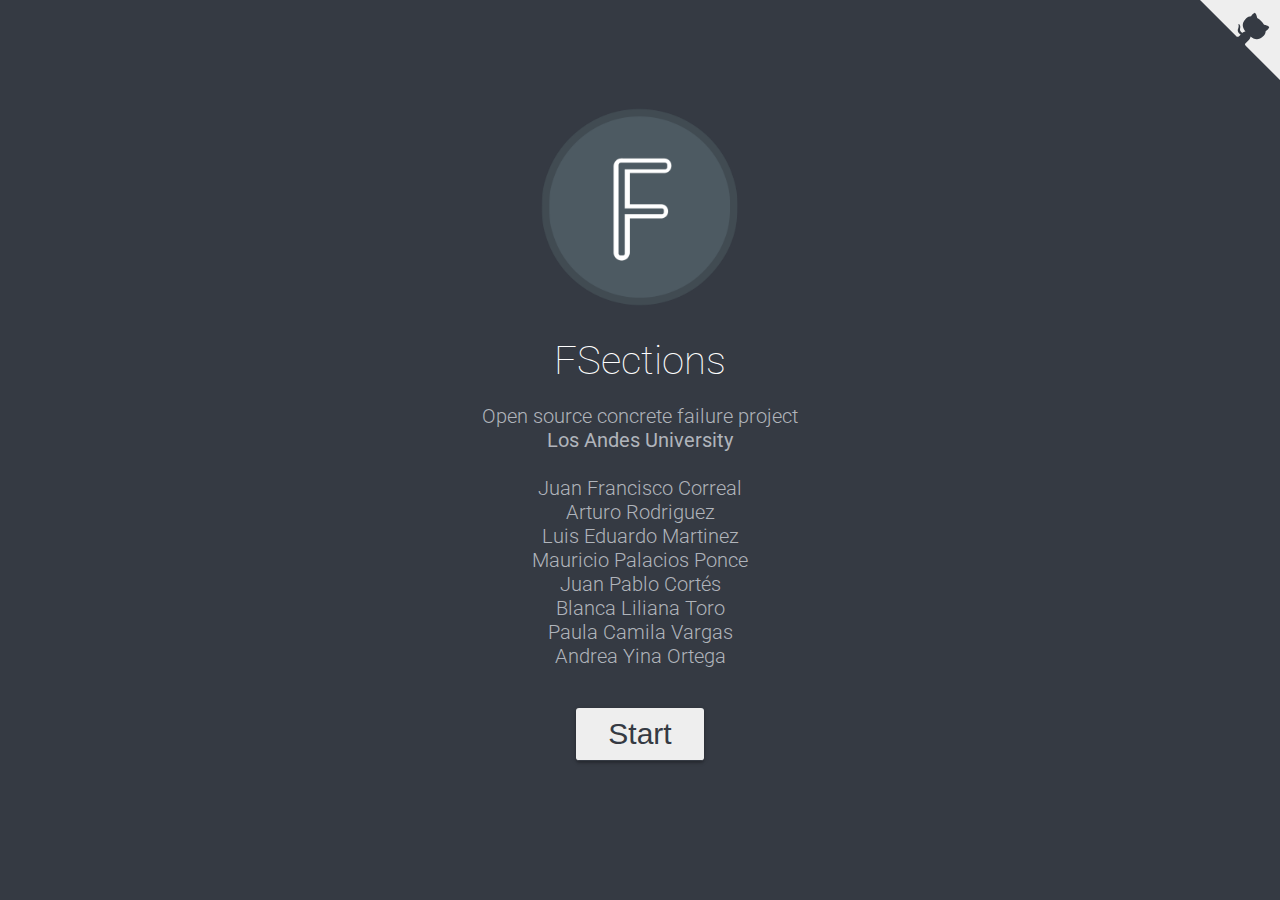
<file: index.html>
<!DOCTYPE html>
<html>
<head>
    <link rel="apple-touch-icon" sizes="180x180" href="favicon/apple-touch-icon.png">
	<link rel="icon" type="image/png" sizes="32x32" href="favicon/favicon-32x32.png">
	<link rel="icon" type="image/png" sizes="16x16" href="favicon/favicon-16x16.png">
	<link rel="manifest" href="favicon/site.webmanifest">
	<link rel="mask-icon" href="favicon/safari-pinned-tab.svg" color="#434c53">
	<link rel="shortcut icon" href="favicon/favicon.ico">
	<meta name="msapplication-TileColor" content="#01B6C7">
	<meta name="msapplication-config" content="favicon/browserconfig.xml">
	<meta name="theme-color" content="#546E7A">
	<meta charset="utf-8">
	<title>FSections</title>
	<style type="text/css">
		@import url("https://fonts.googleapis.com/css?family=Roboto:100,300");

html {
  position: absolute;
  display: table;
  width: 100%;
  height: 100%;
  overflow: hidden;
}

body {
  text-align: center;
  margin: 2em;
  font-family: "Roboto", sans-serif;
  background-color: #353a43;
  color: #fff;
  display: table-cell;
  width: 100%;
  overflow: hidden;
  height: 100%;
  vertical-align: middle;
  font-weight: 300;
  cursor: default;
}

h1 {
  font-size: 3em;
  margin-bottom: 0;
  font-weight: 100;
}

button {
  color: #353a43;
  background-color: #eee;
  padding: 0.3em 0.8em;
  border: 0;
  border-radius: 3px;
  font-size: 0.95em;
  cursor: pointer;
  box-shadow: 0px 2px 2px 0px rgba(0, 0, 0, 0.16), 0px 1px 5px 0px rgba(0, 0, 0, 0.2);
  border-bottom: solid 1px #353a43;
  transition: all ease .3s;
}

button:hover,
button:active {
  color: #486b93;
  background-color: #fff;
}

a {
  color: #B0B4BB;
  text-decoration: none;
}

p {
  margin-bottom: 2em;
  color: #B0B4BB;
}

	</style>
</head>
<body>
	<a href="https://github.com/ZibraMax/FSections.git" target="_blank" class="github-corner"><svg width="80" height="80" viewBox="0 0 250 250" style="fill:#eee; color:#353a43; position: absolute; top: 0; border: 0; right: 0;"><path d="M0,0 L115,115 L130,115 L142,142 L250,250 L250,0 Z"></path><path d="M128.3,109.0 C113.8,99.7 119.0,89.6 119.0,89.6 C122.0,82.7 120.5,78.6 120.5,78.6 C119.2,72.0 123.4,76.3 123.4,76.3 C127.3,80.9 125.5,87.3 125.5,87.3 C122.9,97.6 130.6,101.9 134.4,103.2" fill="currentColor" style="transform-origin: 130px 106px;" class="octo-arm"></path><path d="M115.0,115.0 C114.9,115.1 118.7,116.5 119.8,115.4 L133.7,101.6 C136.9,99.2 139.9,98.4 142.2,98.6 C133.8,88.0 127.5,74.4 143.8,58.0 C148.5,53.4 154.0,51.2 159.7,51.0 C160.3,49.4 163.2,43.6 171.4,40.1 C171.4,40.1 176.1,42.5 178.8,56.2 C183.1,58.6 187.2,61.8 190.9,65.4 C194.5,69.0 197.7,73.2 200.1,77.6 C213.8,80.2 216.3,84.9 216.3,84.9 C212.7,93.1 206.9,96.0 205.4,96.6 C205.1,102.4 203.0,107.8 198.3,112.5 C181.9,128.9 168.3,122.5 157.7,114.1 C157.9,116.9 156.7,120.9 152.7,124.9 L141.0,136.5 C139.8,137.7 141.6,141.9 141.8,141.8 Z" fill="currentColor" class="octo-body"></path></svg></a><style>.github-corner:hover .octo-arm{animation:octocat-wave 560ms ease-in-out}@keyframes octocat-wave{0%,100%{transform:rotate(0)}20%,60%{transform:rotate(-25deg)}40%,80%{transform:rotate(10deg)}}@media (max-width:500px){.github-corner:hover .octo-arm{animation:none}.github-corner .octo-arm{animation:octocat-wave 560ms ease-in-out}}</style>
  <img src="favicon/android-chrome-512x512.png" style="width: 200px">
<h1 style='font-size:40px'>FSections</h1>
<p style='font-size:20px'>Open source concrete failure project <a target="_blank" href="https://uniandes.edu.co"><br><b>Los Andes University</b></a><br><br><a target="_blank" href="https://civil.uniandes.edu.co/es/jcorreal">Juan Francisco Correal</a><br><a target="_blank" href="https://twitter.com/da_rodriguezh">Arturo Rodriguez</a><br>Luis Eduardo Martinez<br>Mauricio Palacios Ponce<br>Juan Pablo Cortés<br>Blanca Liliana Toro<br>Paula Camila Vargas<br>Andrea Yina Ortega</p>
<p>
	<a href="main.html"><button type="button" id="my-btn" style="width: 10%; font-size: 30px">Start</button></a>
</p>
</body>
</html>
</file>
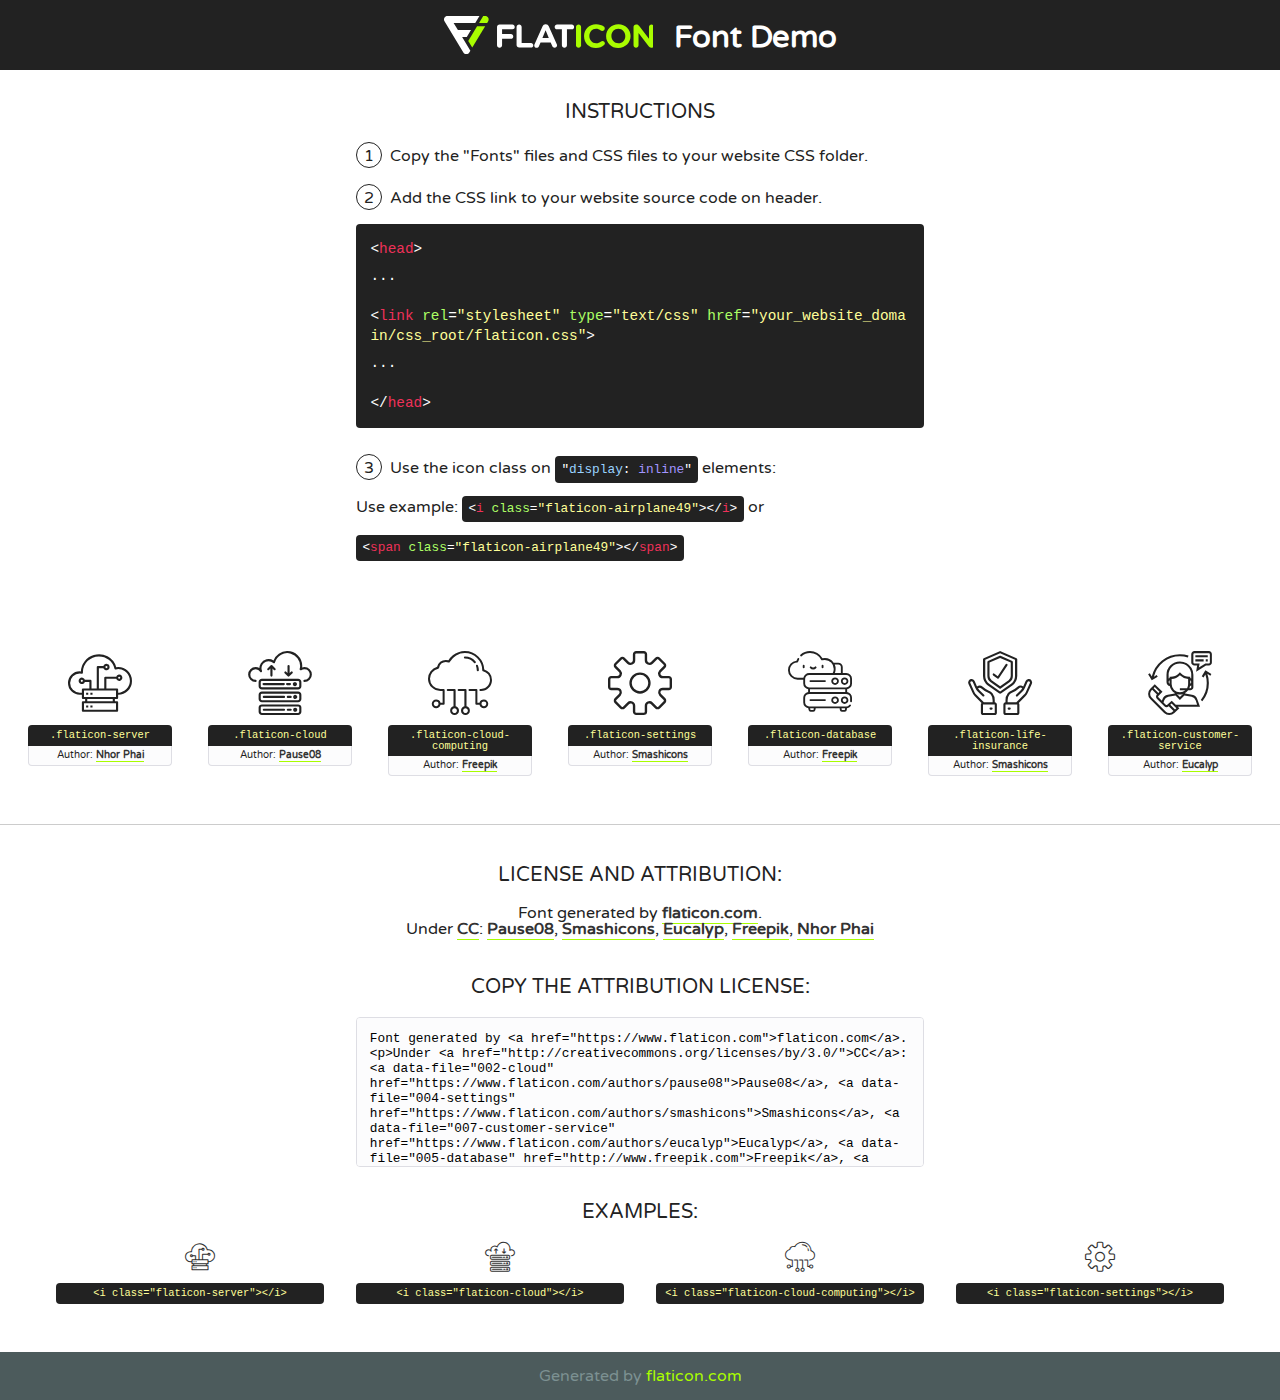
<file: fonts/flaticon/font/flaticon.html>
<!DOCTYPE html>
<!--
  Flaticon icon font: Flaticon
  Creation date: 07/05/2019 06:52
-->
<html>
<!DOCTYPE html>
<html>

<head>
    <title>Flaticon WebFont</title>
    <link href="http://fonts.googleapis.com/css?family=Varela+Round" rel="stylesheet" type="text/css" />
    <link rel="stylesheet" type="text/css" href="flaticon.css">
    <meta charset="UTF-8">
    <style>
    html, body, div, span, applet, object, iframe,
    h1, h2, h3, h4, h5, h6, p, blockquote, pre,
    a, abbr, acronym, address, big, cite, code,
    del, dfn, em, img, ins, kbd, q, s, samp,
    small, strike, strong, sub, sup, tt, var,
    b, u, i, center,
    dl, dt, dd, ol, ul, li,
    fieldset, form, label, legend,
    table, caption, tbody, tfoot, thead, tr, th, td,
    article, aside, canvas, details, embed, 
    figure, figcaption, footer, header, hgroup, 
    menu, nav, output, ruby, section, summary,
    time, mark, audio, video {
        margin: 0;
        padding: 0;
        border: 0;
        font-size: 100%;
        font: inherit;
        vertical-align: baseline;
    }
    /* HTML5 display-role reset for older browsers */
    article, aside, details, figcaption, figure, 
    footer, header, hgroup, menu, nav, section {
        display: block;
    }
    body {
        line-height: 1;
    }
    ol, ul {
        list-style: none;
    }
    blockquote, q {
        quotes: none;
    }
    blockquote:before, blockquote:after,
    q:before, q:after {
        content: '';
        content: none;
    }
    table {
        border-collapse: collapse;
        border-spacing: 0;
    }
    body {
        font-family: 'Varela Round', Helvetica, Arial, sans-serif;
        font-size: 16px;
        color: #222;
    }
    a {
        color: #333;
        border-bottom: 1px solid #a9fd00;
        font-weight: bold;
        text-decoration: none;
    }
    * {
        -moz-box-sizing: border-box;
        -webkit-box-sizing: border-box;
        box-sizing: border-box;
        margin: 0;
        padding: 0;
    }
    [class^="flaticon-"]:before, [class*=" flaticon-"]:before, [class^="flaticon-"]:after, [class*=" flaticon-"]:after {
        font-family: Flaticon;
        font-size: 30px;
        font-style: normal;
        margin-left: 20px;
        color: #333;
    }
    .wrapper {
        max-width: 600px;
        margin: auto;
        padding: 0 1em;
    }
    .title {
        font-size: 1.25em;
        text-align: center;
        margin-bottom: 1em;
        text-transform: uppercase;
    }
    header {
        text-align: center;
        background-color: #222;
        color: #fff;
        padding: 1em;
    }
    header .logo {
        width: 210px;
        height: 38px;
        display: inline-block;
        vertical-align: middle;
        margin-right: 1em;
        border: none;
    }
    header strong {
        font-size: 1.95em;
        font-weight: bold;
        vertical-align: middle;
        margin-top: 5px;
        display: inline-block;
    }
    .demo {
        margin: 2em auto;
        line-height: 1.25em;
    }
    .demo ul li {
        margin-bottom: 1em;
    }
    .demo ul li .num {
        color: #222;
        border-radius: 20px;
        display: inline-block;
        width: 26px;
        padding: 3px;
        height: 26px;
        text-align: center;
        margin-right: 0.5em;
        border: 1px solid #222;
    }
    .demo ul li code {
        background-color: #222;
        border-radius: 4px;
        padding: 0.25em 0.5em;
        display: inline-block;
        color: #fff;
        font-family: Consolas,Monaco,Lucida Console,Liberation Mono,DejaVu Sans Mono,Bitstream Vera Sans Mono,Courier New, monospace;
        font-weight: lighter;
        margin-top: 1em;
        font-size: 0.8em;
        word-break: break-all;
    }
    .demo ul li code.big {
        padding: 1em;
        font-size: 0.9em;
    }
    .demo ul li code .red {
        color: #EF3159;
    }
    .demo ul li code .green {
        color: #ACFF65;
    }
    .demo ul li code .yellow {
        color: #FFFF99;
    }
    .demo ul li code .blue {
        color: #99D3FF;
    }
    .demo ul li code .purple {
        color: #A295FF;
    }
    .demo ul li code .dots {
        margin-top: 0.5em;
        display: block;
    }
    #glyphs {
        border-bottom: 1px solid #ccc;
        padding: 2em 0;
        text-align: center;
    }
    .glyph {
        display: inline-block;
        width: 9em;
        margin: 1em;
        text-align: center;
        vertical-align: top;
        background: #FFF;
    }
    .glyph .glyph-icon {
        padding: 10px;
        display: block;
        font-family:"Flaticon";
        font-size: 64px;
        line-height: 1;
    }
    .glyph .glyph-icon:before {
        font-size: 64px;
        color: #222;
        margin-left: 0;
    }
    .class-name {
        font-size: 0.65em;
        background-color: #222;
        color: #fff;
        border-radius: 4px 4px 0 0;
        padding: 0.5em;
        color: #FFFF99;
        font-family: Consolas,Monaco,Lucida Console,Liberation Mono,DejaVu Sans Mono,Bitstream Vera Sans Mono,Courier New, monospace;
    }
    .author-name {
        font-size: 0.6em;
        background-color: #fcfcfd;
        border: 1px solid #DEDEE4;
        border-top: 0;
        border-radius: 0 0 4px 4px;
        padding: 0.5em;
    }
    .class-name:last-child {
        font-size: 10px;
        color:#888;
    }
    .class-name:last-child a {
        font-size: 10px;
        color:#555;
    }
    .class-name:last-child a:hover {
        color:#a9fd00;
    }
    .glyph > input {
        display: block;
        width: 100px;
        margin: 5px auto;
        text-align: center;
        font-size: 12px;
        cursor: text;
    }
    .glyph > input.icon-input {
        font-family:"Flaticon";
        font-size: 16px;
        margin-bottom: 10px;
    }
    .attribution .title {
        margin-top: 2em;
    }
    .attribution textarea {
        background-color: #fcfcfd;
        padding: 1em;
        border: none;
        box-shadow: none;
        border: 1px solid #DEDEE4;
        border-radius: 4px;
        resize: none;
        width: 100%;
        height: 150px;
        font-size: 0.8em;
        font-family: Consolas,Monaco,Lucida Console,Liberation Mono,DejaVu Sans Mono,Bitstream Vera Sans Mono,Courier New, monospace;
        -webkit-appearance: none;
    }
    .iconsuse {
        margin: 2em auto;
        text-align: center;
        max-width: 1200px;
    }
    .iconsuse:after {
        content: '';
        display: table;
        clear: both;
    }
    .iconsuse .image {
        float: left;
        width: 25%;
        padding: 0 1em;
    }
    .iconsuse .image p {
        margin-bottom: 1em;
    }
    .iconsuse .image span {
        display: block;
        font-size: 0.65em;
        background-color: #222;
        color: #fff;
        border-radius: 4px;
        padding: 0.5em;
        color: #FFFF99;
        margin-top: 1em;
        font-family: Consolas,Monaco,Lucida Console,Liberation Mono,DejaVu Sans Mono,Bitstream Vera Sans Mono,Courier New, monospace;
    }
    #footer {
        text-align: center;
        background-color: #4C5B5C;
        color: #7c9192;
        padding: 1em;
    }
    #footer a {
        border: none;
        color: #a9fd00;
        font-weight: normal;
    }
    @media (max-width: 960px) {
        .iconsuse .image {
            width: 50%;
        }
    }
    @media (max-width: 560px) {
        .iconsuse .image {
            width: 100%;
        }
    }
    </style>
</head>

<body class="characters-off">

    <header>
        <a href="https://www.flaticon.com" target="_blank" class="logo">
            <svg version="1.1" xmlns="http://www.w3.org/2000/svg" xmlns:xlink="http://www.w3.org/1999/xlink" xmlns:a="http://ns.adobe.com/AdobeSVGViewerExtensions/3.0/" viewBox="0 0 560.875 102.036" enable-background="new 0 0 560.875 102.036" xml:space="preserve">
                <defs>
                </defs>
                <g>
                    <g class="letters">
                        <path fill="#ffffff" d="M141.596,29.675c0-3.777,2.985-6.767,6.764-6.767h34.438c3.426,0,6.15,2.728,6.15,6.15
                        c0,3.43-2.724,6.149-6.15,6.149h-27.674v13.091h23.719c3.429,0,6.151,2.724,6.151,6.15c0,3.43-2.723,6.149-6.151,6.149h-23.719
                        v17.574c0,3.773-2.986,6.761-6.764,6.761c-3.779,0-6.764-2.989-6.764-6.761V29.675z"></path>
                        <path fill="#ffffff" d="M193.844,29.149c0-3.781,2.985-6.767,6.764-6.767c3.776,0,6.763,2.985,6.763,6.767v42.957h25.039
                        c3.426,0,6.149,2.726,6.149,6.153c0,3.425-2.723,6.15-6.149,6.15h-31.802c-3.779,0-6.764-2.986-6.764-6.768V29.149z"></path>
                        <path fill="#ffffff" d="M241.891,75.71l21.438-48.407c1.492-3.341,4.215-5.357,7.906-5.357h0.792
                        c3.686,0,6.323,2.017,7.815,5.357l21.439,48.407c0.436,0.967,0.701,1.845,0.701,2.723c0,3.602-2.809,6.501-6.414,6.501
                        c-3.161,0-5.269-1.845-6.499-4.655l-4.132-9.661h-27.059l-4.301,10.102c-1.144,2.631-3.426,4.214-6.237,4.214
                        c-3.517,0-6.24-2.81-6.24-6.325C241.1,77.64,241.451,76.677,241.891,75.71z M279.932,58.666l-8.521-20.297l-8.526,20.297H279.932
                        z"></path>
                        <path fill="#ffffff" d="M314.864,35.387H301.86c-3.429,0-6.239-2.813-6.239-6.238c0-3.429,2.811-6.24,6.239-6.24h39.533
                        c3.426,0,6.237,2.811,6.237,6.24c0,3.425-2.811,6.238-6.237,6.238h-13.001v42.785c0,3.773-2.99,6.761-6.764,6.761
                        c-3.779,0-6.764-2.989-6.764-6.761V35.387z"></path>
                        <path fill="#A9FD00" d="M352.615,29.149c0-3.781,2.985-6.767,6.767-6.767c3.774,0,6.761,2.985,6.761,6.767v49.024
                        c0,3.773-2.987,6.761-6.761,6.761c-3.781,0-6.767-2.989-6.767-6.761V29.149z"></path>
                        <path fill="#A9FD00" d="M374.132,53.836v-0.179c0-17.481,13.178-31.801,32.065-31.801c9.22,0,15.459,2.458,20.557,6.238
                        c1.402,1.054,2.637,2.985,2.637,5.357c0,3.692-2.985,6.59-6.681,6.59c-1.845,0-3.071-0.702-4.044-1.319
                        c-3.776-2.813-7.729-4.393-12.562-4.393c-10.364,0-17.831,8.611-17.831,19.154v0.173c0,10.542,7.291,19.329,17.831,19.329
                        c5.715,0,9.492-1.756,13.359-4.834c1.049-0.874,2.458-1.491,4.039-1.491c3.429,0,6.325,2.813,6.325,6.236
                        c0,2.106-1.056,3.78-2.282,4.834c-5.539,4.834-12.036,7.733-21.878,7.733C387.572,85.464,374.132,71.493,374.132,53.836z"></path>
                        <path fill="#A9FD00" d="M433.009,53.836v-0.179c0-17.481,13.79-31.801,32.766-31.801c18.981,0,32.592,14.143,32.592,31.628v0.173
                        c0,17.483-13.785,31.807-32.769,31.807C446.625,85.464,433.009,71.32,433.009,53.836z M484.224,53.836v-0.179
                        c0-10.539-7.725-19.326-18.626-19.326c-10.893,0-18.449,8.611-18.449,19.154v0.173c0,10.542,7.73,19.329,18.626,19.329
                        C476.676,72.986,484.224,64.378,484.224,53.836z"></path>
                        <path fill="#A9FD00" d="M506.233,29.321c0-3.774,2.99-6.763,6.767-6.763h1.401c3.252,0,5.183,1.583,7.029,3.953l26.093,34.265
                        V29.059c0-3.692,2.99-6.677,6.681-6.677c3.683,0,6.671,2.985,6.671,6.677v48.934c0,3.78-2.987,6.765-6.764,6.765h-0.436
                        c-3.257,0-5.188-1.581-7.034-3.953l-27.056-35.492v32.944c0,3.687-2.985,6.676-6.678,6.676c-3.683,0-6.673-2.989-6.673-6.676
                        V29.321z"></path>
                    </g>
                    <g class="insignia">
                        <path fill="#ffffff" d="M48.372,56.137h12.517l11.156-18.537H37.186L25.688,18.539h57.825L94.668,0H9.271
                        C5.925,0,2.842,1.801,1.198,4.716c-1.644,2.907-1.593,6.482,0.134,9.343l50.38,83.501c1.678,2.781,4.689,4.476,7.938,4.476
                        c3.246,0,6.257-1.695,7.935-4.476l2.898-4.804L48.372,56.137z"></path>
                        <g class="i">
                            <path fill="#A9FD00" d="M93.575,18.539h0.031v0.004l21.652,0.004l2.705-4.488c1.727-2.861,1.778-6.436,0.133-9.343
                            C116.454,1.801,113.371,0,110.026,0h-5.294L93.575,18.539z"></path>
                            <polygon fill="#A9FD00" points="88.291,27.356 64.725,66.486 75.519,84.404 109.942,27.356"></polygon>
                        </g>
                    </g>
                </g>
            </svg>
        </a>
        <strong>Font Demo</strong>
    </header>


    <section class="demo wrapper">

        <p class="title">Instructions</p>

        <ul>
            <li>
                <span class="num">1</span>Copy the "Fonts" files and CSS files to your website CSS folder.
            </li>
            <li>
                <span class="num">2</span>Add the CSS link to your website source code on header.
                <code class="big">
                    &lt;<span class="red">head</span>&gt;
                    <br/><span class="dots">...</span>
                    <br/>&lt;<span class="red">link</span> <span class="green">rel</span>=<span class="yellow">"stylesheet"</span> <span class="green">type</span>=<span class="yellow">"text/css"</span> <span class="green">href</span>=<span class="yellow">"your_website_domain/css_root/flaticon.css"</span>&gt;
                    <br/><span class="dots">...</span>
                    <br/>&lt;/<span class="red">head</span>&gt;
                </code>
            </li>

            <li>
                <p>
                    <span class="num">3</span>Use the icon class on <code>"<span class="blue">display</span>:<span class="purple"> inline</span>"</code> elements:
                    <br />
                    Use example: <code>&lt;<span class="red">i</span> <span class="green">class</span>=<span class="yellow">&quot;flaticon-airplane49&quot;</span>&gt;&lt;/<span class="red">i</span>&gt;</code> or <code>&lt;<span class="red">span</span> <span class="green">class</span>=<span class="yellow">&quot;flaticon-airplane49&quot;</span>&gt;&lt;/<span class="red">span</span>&gt;</code>
            </li>
        </ul>

    </section>




   <section id="glyphs">          
    
      
        <div class="glyph"><div class="glyph-icon flaticon-server"></div>
            <div class="class-name">.flaticon-server</div>
            <div class="author-name">Author: <a data-file="001-server" href="https://www.flaticon.com/authors/nhor-phai">Nhor Phai</a> </div> 
        </div>        
        
        <div class="glyph"><div class="glyph-icon flaticon-cloud"></div>
            <div class="class-name">.flaticon-cloud</div>
            <div class="author-name">Author: <a data-file="002-cloud" href="https://www.flaticon.com/authors/pause08">Pause08</a> </div> 
        </div>        
        
        <div class="glyph"><div class="glyph-icon flaticon-cloud-computing"></div>
            <div class="class-name">.flaticon-cloud-computing</div>
            <div class="author-name">Author: <a data-file="003-cloud-computing" href="http://www.freepik.com">Freepik</a> </div> 
        </div>        
        
        <div class="glyph"><div class="glyph-icon flaticon-settings"></div>
            <div class="class-name">.flaticon-settings</div>
            <div class="author-name">Author: <a data-file="004-settings" href="https://www.flaticon.com/authors/smashicons">Smashicons</a> </div> 
        </div>        
        
        <div class="glyph"><div class="glyph-icon flaticon-database"></div>
            <div class="class-name">.flaticon-database</div>
            <div class="author-name">Author: <a data-file="005-database" href="http://www.freepik.com">Freepik</a> </div> 
        </div>        
        
        <div class="glyph"><div class="glyph-icon flaticon-life-insurance"></div>
            <div class="class-name">.flaticon-life-insurance</div>
            <div class="author-name">Author: <a data-file="006-life-insurance" href="https://www.flaticon.com/authors/smashicons">Smashicons</a> </div> 
        </div>        
        
        <div class="glyph"><div class="glyph-icon flaticon-customer-service"></div>
            <div class="class-name">.flaticon-customer-service</div>
            <div class="author-name">Author: <a data-file="007-customer-service" href="https://www.flaticon.com/authors/eucalyp">Eucalyp</a> </div> 
        </div>        
        

    </section>



    <section class="attribution wrapper"   style="text-align:center;">

      <div class="title">License and attribution:</div><div class="attrDiv">Font generated by <a href="https://www.flaticon.com">flaticon.com</a>. <div><p>Under <a href="http://creativecommons.org/licenses/by/3.0/">CC</a>: <a data-file="002-cloud" href="https://www.flaticon.com/authors/pause08">Pause08</a>, <a data-file="004-settings" href="https://www.flaticon.com/authors/smashicons">Smashicons</a>, <a data-file="007-customer-service" href="https://www.flaticon.com/authors/eucalyp">Eucalyp</a>, <a data-file="005-database" href="http://www.freepik.com">Freepik</a>, <a data-file="001-server" href="https://www.flaticon.com/authors/nhor-phai">Nhor Phai</a></p>  </div>
      </div>
      <div class="title">Copy the Attribution License:</div>

    <textarea onclick="this.focus();this.select();">Font generated by &lt;a href=&quot;https://www.flaticon.com&quot;&gt;flaticon.com&lt;/a&gt;. <p>Under <a href="http://creativecommons.org/licenses/by/3.0/">CC</a>: <a data-file="002-cloud" href="https://www.flaticon.com/authors/pause08">Pause08</a>, <a data-file="004-settings" href="https://www.flaticon.com/authors/smashicons">Smashicons</a>, <a data-file="007-customer-service" href="https://www.flaticon.com/authors/eucalyp">Eucalyp</a>, <a data-file="005-database" href="http://www.freepik.com">Freepik</a>, <a data-file="001-server" href="https://www.flaticon.com/authors/nhor-phai">Nhor Phai</a></p>  
     </textarea>

    </section>

    <section class="iconsuse">

          <div class="title">Examples:</div>            
             
            <div class="image">
                <p>
                    <i class="glyph-icon flaticon-server"></i> 
                    <span>&lt;i class=&quot;flaticon-server&quot;&gt;&lt;/i&gt;</span>
                </p>
            </div>
            
            <div class="image">
                <p>
                    <i class="glyph-icon flaticon-cloud"></i> 
                    <span>&lt;i class=&quot;flaticon-cloud&quot;&gt;&lt;/i&gt;</span>
                </p>
            </div>
            
            <div class="image">
                <p>
                    <i class="glyph-icon flaticon-cloud-computing"></i> 
                    <span>&lt;i class=&quot;flaticon-cloud-computing&quot;&gt;&lt;/i&gt;</span>
                </p>
            </div>
            
            <div class="image">
                <p>
                    <i class="glyph-icon flaticon-settings"></i> 
                    <span>&lt;i class=&quot;flaticon-settings&quot;&gt;&lt;/i&gt;</span>
                </p>
            </div>
                       
        </div>
                            
    </section>

<div id="footer">
    <div>Generated by <a href="https://www.flaticon.com">flaticon.com</a>
    </div>
</div>



</body>
</html>
</file>
<file: fonts/flaticon/font/flaticon.css>
/*
  	Flaticon icon font: Flaticon
  	Creation date: 07/05/2019 06:52
  	*/

@font-face {
  font-family: "Flaticon";
  src: url("./Flaticon.eot");
  src: url("./Flaticon.eot?#iefix") format("embedded-opentype"),
       url("./Flaticon.woff2") format("woff2"),
       url("./Flaticon.woff") format("woff"),
       url("./Flaticon.ttf") format("truetype"),
       url("./Flaticon.svg#Flaticon") format("svg");
  font-weight: normal;
  font-style: normal;
}

@media screen and (-webkit-min-device-pixel-ratio:0) {
  @font-face {
    font-family: "Flaticon";
    src: url("./Flaticon.svg#Flaticon") format("svg");
  }
}

[class^="flaticon-"]:before, [class*=" flaticon-"]:before,
[class^="flaticon-"]:after, [class*=" flaticon-"]:after {   
  font-family: Flaticon;
        font-size: 20px;
font-style: normal;
margin-left: 20px;
}

.flaticon-server:before { content: "\f100"; }
.flaticon-cloud:before { content: "\f101"; }
.flaticon-cloud-computing:before { content: "\f102"; }
.flaticon-settings:before { content: "\f103"; }
.flaticon-database:before { content: "\f104"; }
.flaticon-life-insurance:before { content: "\f105"; }
.flaticon-customer-service:before { content: "\f106"; }
</file>
